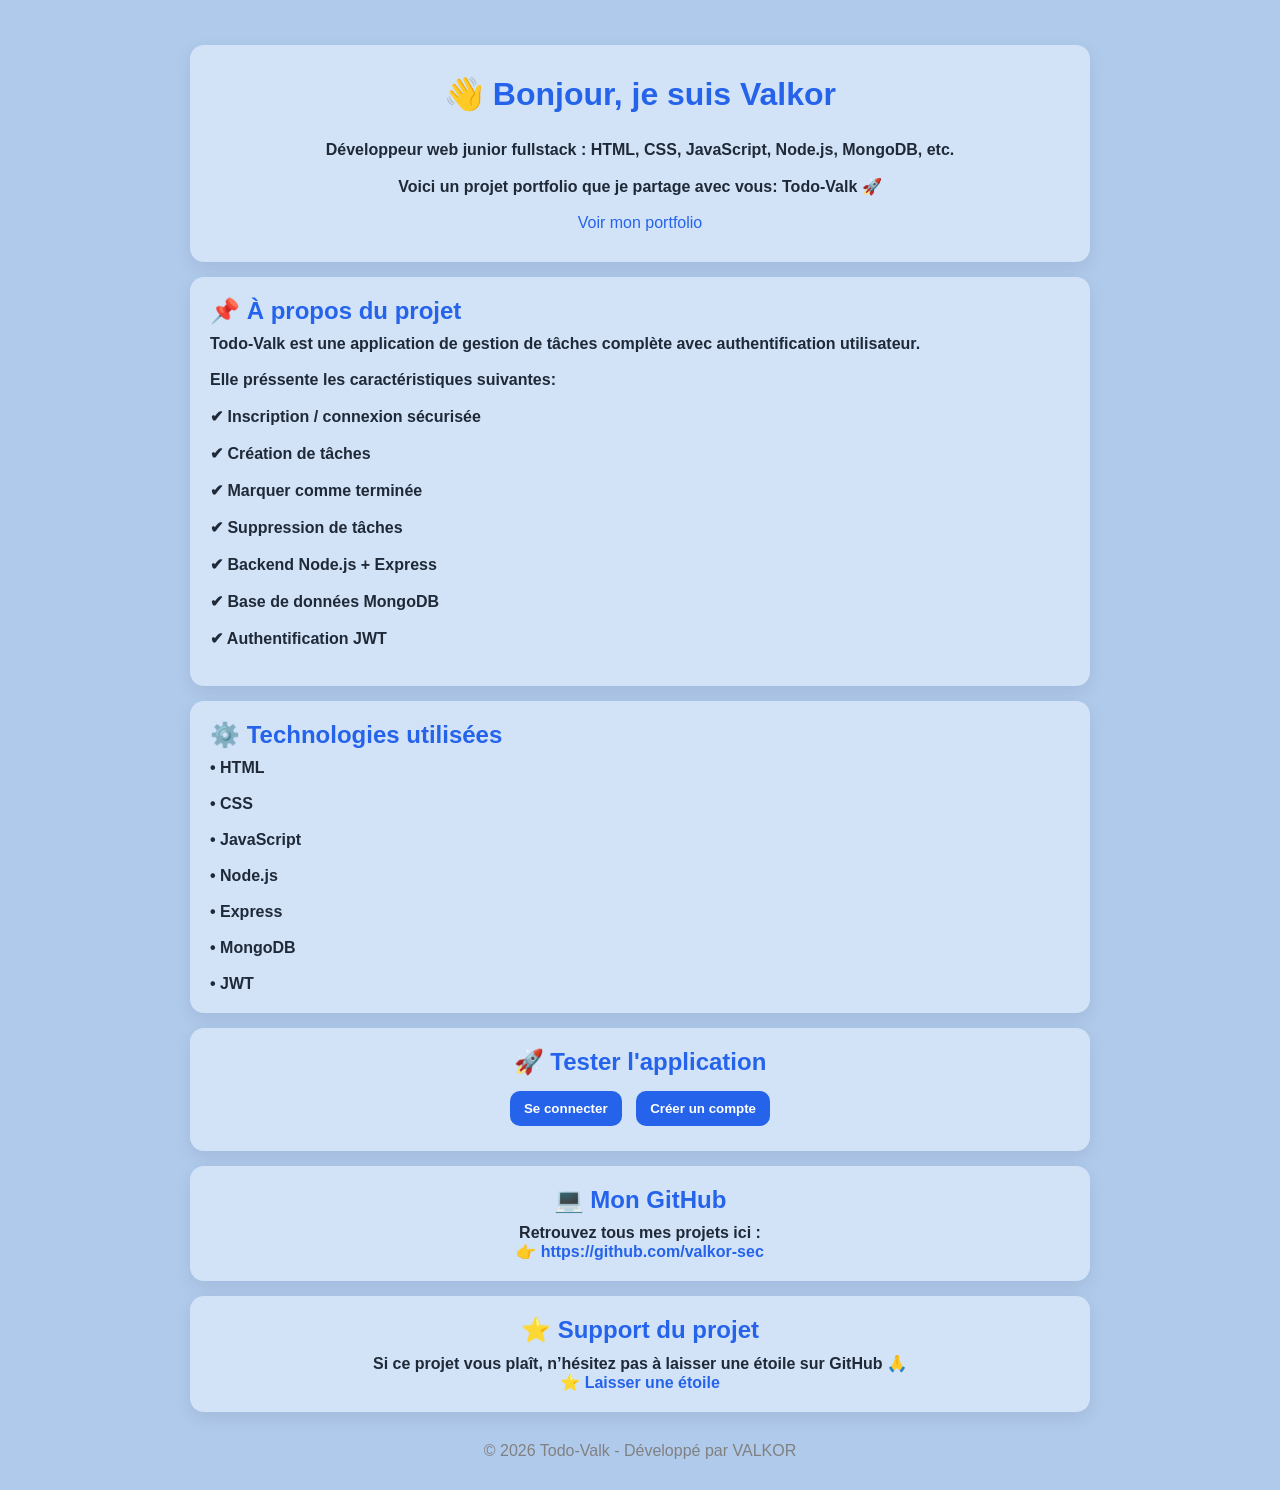
<file: index.html>
<!DOCTYPE html>
<html lang="fr">
<head>
    <meta charset="UTF-8">
    <meta name="viewport" content="width=device-width, initial-scale=1.0">
    <title>Todo-Valk | Portfolio Project</title>
    <link rel="stylesheet" href="style.css">
</head>

<body>

<div class="container">

    <!-- HERO / PRESENTATION -->
    <div class="card" style="text-align:center; padding:30px;">
        <h1> <strong>👋 Bonjour, je suis Valkor</strong></h1> <br>

        <p> <strong>
            Développeur web junior fullstack :
            HTML, CSS, JavaScript, Node.js, MongoDB, etc.</strong>
        </p>
        <br>

        <p> <strong>
            Voici un projet portfolio que je partage avec vous: <b>Todo-Valk 🚀</b> </strong> 
            <br> <br>
            <a href="https://pfvalkor.netlify.app">Voir mon portfolio</a>
        </p>
    </div>

    <!-- PROJET -->
    <div class="card">

        <h2>
            <strong>
                📌 À propos du projet
            </strong>    
            </h2>

        <p> 
            <strong>
            Todo-Valk est une application de gestion de tâches complète avec authentification utilisateur. <br> <br>
            Elle préssente les caractéristiques suivantes: <br> <br> 
            </strong>
        </p> 
        <p>
            <strong>

            ✔ Inscription / connexion sécurisée <br> <br>
            ✔ Création de tâches <br> <br>
            ✔ Marquer comme terminée <br> <br>
            ✔ Suppression de tâches <br> <br>
            ✔ Backend Node.js + Express <br> <br>
            ✔ Base de données MongoDB <br> <br>
            ✔ Authentification JWT <br> <br>
             </strong>
        </p>

    </div>

    <!-- TECH -->
    <div class="card">

        <h2><strong>⚙️ Technologies utilisées</strong></h2>

        <p>
           <strong> • HTML 
            <br><br>• CSS 
            <br><br>• JavaScript 
            <br><br>• Node.js 
            <br><br>• Express 
            <br><br>• MongoDB 
            <br><br>• JWT </strong>
        </p>

    </div>

    <!-- APP CTA -->
    <div class="card" style="text-align:center;">

        <h2><strong>🚀 Tester l'application </strong></h2>

        <button onclick="location.href='login.html'">
            Se connecter
        </button>

        <button onclick="location.href='register.html'">
            Créer un compte
        </button>

    </div>

    <!-- GITHUB -->
    <div class="card" style="text-align:center;">

        <h2><strong>💻 Mon GitHub </strong></h2>

        <p><strong>Retrouvez tous mes projets ici : </strong></p>

        <a href="https://github.com/valkor-sec" target="_blank">
            <strong>👉 https://github.com/valkor-sec </strong>
        </a>

    </div>

    <!-- STAR SUPPORT -->
    <div class="card" style="text-align:center;">

        <h2><strong>⭐ Support du projet </strong></h2>

        <p>
           <strong> Si ce projet vous plaît, n’hésitez pas à laisser une étoile sur GitHub 🙏</strong>
        </p>

        <a href="https://github.com/TON-USERNAME/Todo-Valk" target="_blank">
           <strong> ⭐ Laisser une étoile </strong>
        </a>

    </div>
    <!-- FOOTER -->
    <div style="text-align:center; margin-top:30px; color:gray;">

        <p>© 2026 Todo-Valk - Développé par VALKOR</p>

    </div>

</div>

</body>
</html>
</file>
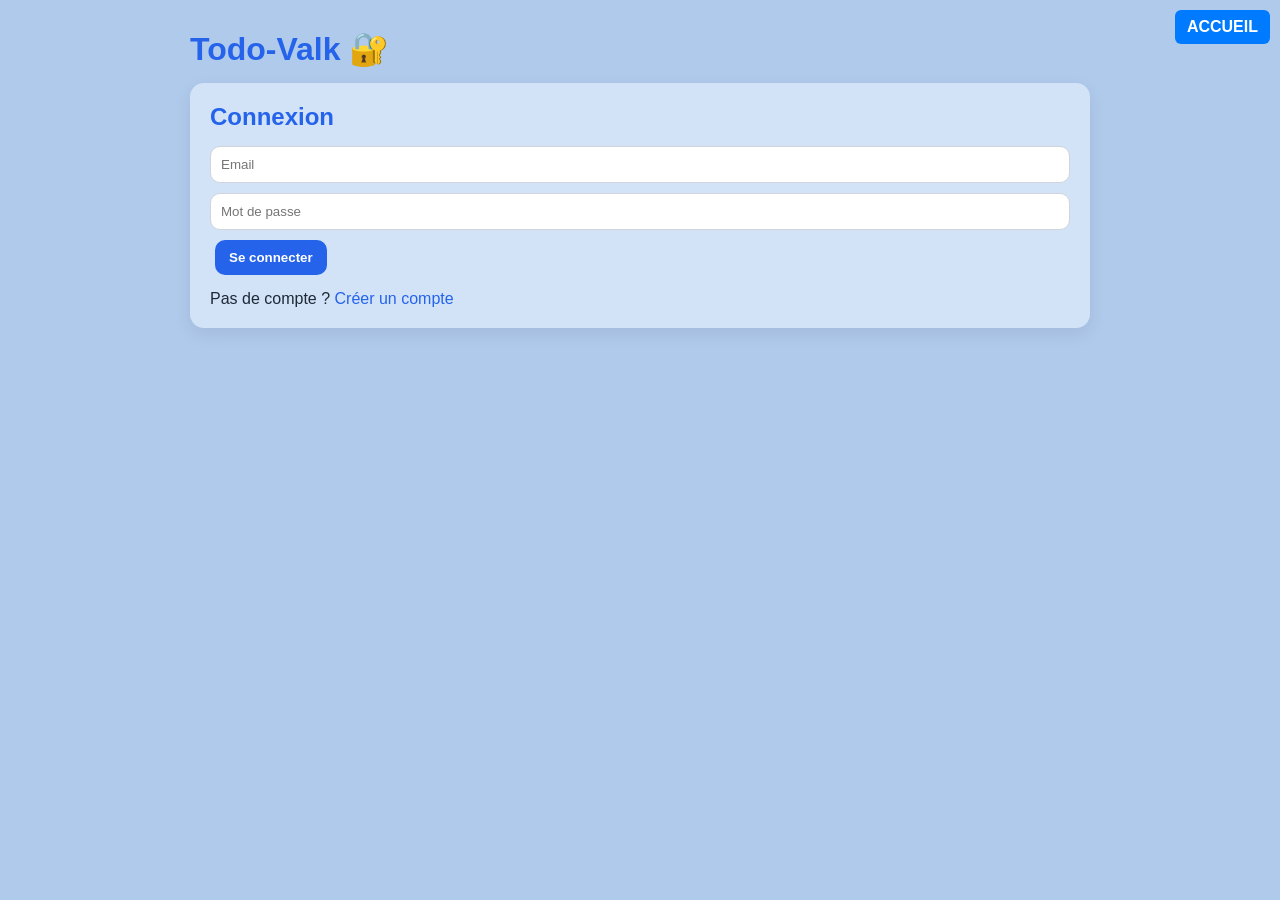
<file: account.html>
<!DOCTYPE html>
<html>
<head>
    <meta name="viewport" content="width=device-width, initial-scale=1.0">
    <title>Todo-Valk - Compte</title>
    <link rel="stylesheet" href="style.css">
</head>
<body>

<div class="navbar">
    <div><b>Compte utilisateur</b></div>
    <div>
        <a href="dashboard.html">Retour</a>
    </div>
</div>

<div class="container">

    <div class="card">

        <h2>Mon compte 👤</h2>

        <input type="password" id="newPassword" placeholder="Nouveau mot de passe">
        <button onclick="changePassword()">Changer mot de passe</button>

        <hr style="margin:20px 0;">

        <button style="background:red;" onclick="logout()">Se déconnecter</button>

    </div>

</div>

<script>

const token = localStorage.getItem("token");

// sécurité : si pas connecté
if (!token) {
    window.location.href = "login.html";
}

// CHANGER MOT DE PASSE
async function changePassword() {
    try {
        const newPassword = document.getElementById("newPassword").value;

        if (!newPassword) {
            alert("Mot de passe vide");
            return;
        }

        const res = await fetch("https://todo-valk-api.onrender.com/api/auth/change-password", {
            method: "PUT",
            headers: {
                "Content-Type": "application/json",
                "Authorization": "Bearer " + token
            },
            body: JSON.stringify({ password: newPassword })
        });

        const data = await res.json();

        console.log("PASSWORD CHANGE:", data);

        alert(data.message || "Mot de passe changé");

        document.getElementById("newPassword").value = "";

    } catch (err) {
        console.log("ERROR:", err);
        alert("Erreur serveur");
    }
}

// LOGOUT
function logout() {
    localStorage.removeItem("token");
    window.location.href = "login.html";
}

</script>

</body>
</html>
</file>
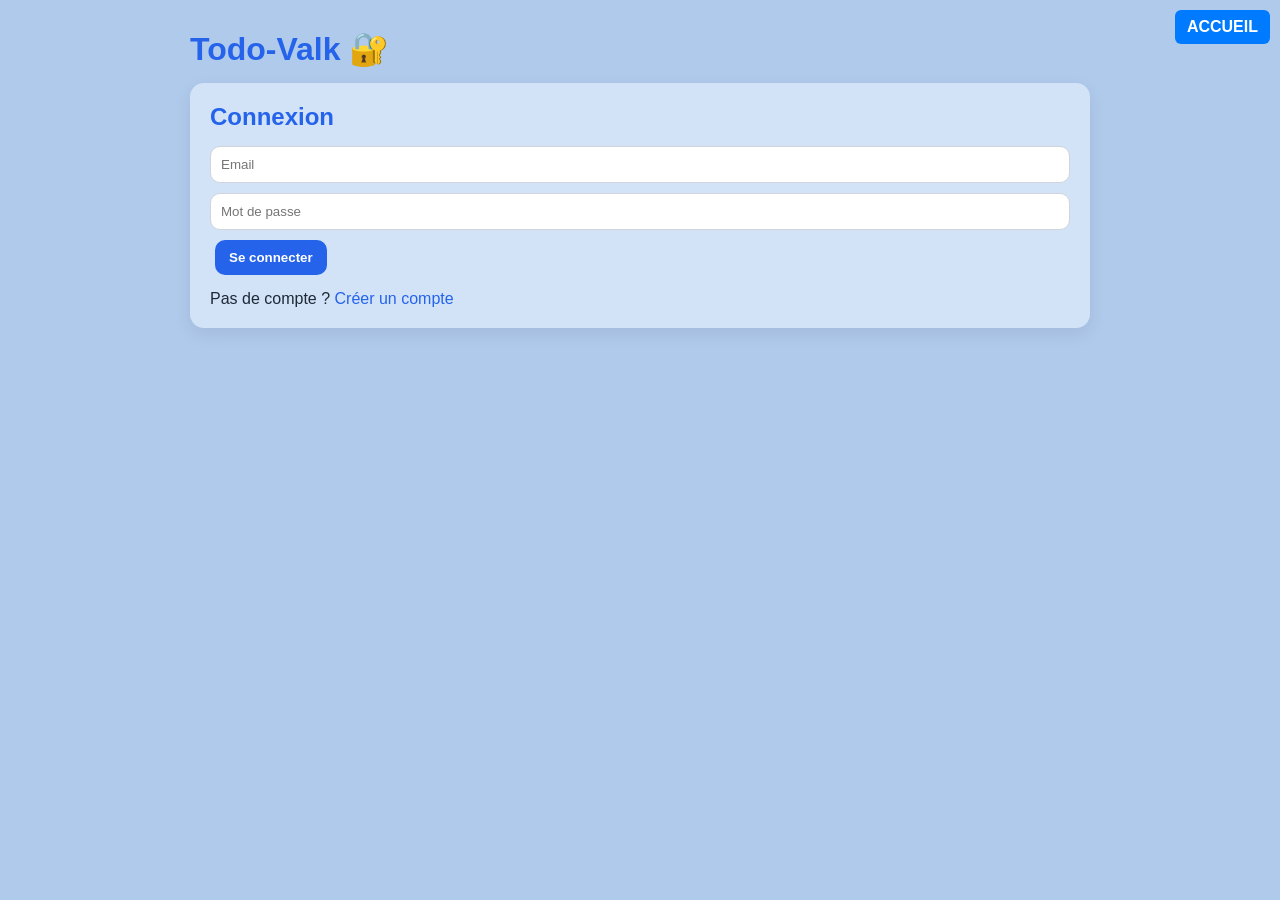
<file: dashboard.html>
<!DOCTYPE html>
<html>
<head>
    <meta name="viewport" content="width=device-width, initial-scale=1.0">
    <title>Todo-Valk - Dashboard</title>
    <link rel="stylesheet" href="style.css">
</head>
<body>

<div class="navbar">
    <div><b>Todo-Valk</b></div>
    <div>
        <a href="account.html">Compte</a>
        <a href="login.html" onclick="logout()">Déconnexion</a>
    </div>
</div>

<div class="container">

    <h2>Mes tâches 📋</h2>

    <div class="card">

        <input type="text" id="taskInput" placeholder="Nouvelle tâche...">
        <button onclick="addTask()">Ajouter</button>

        <div id="taskList"></div>

    </div>

</div>

<script>

const token = localStorage.getItem("token");

// si pas connecté
if (!token) {
    window.location.href = "login.html";
}

// CHARGER TÂCHES
async function loadTasks() {
    try {
        const res = await fetch("https://todo-valk-api.onrender.com/api/tasks", {
            headers: {
                "Authorization": "Bearer " + token
            }
        });

        const tasks = await res.json();

        const container = document.getElementById("taskList");
        container.innerHTML = "";

        tasks.forEach(task => {
            container.innerHTML += `
                <div class="task">

                    <div>
                        <span style="text-decoration:${task.completed ? 'line-through' : 'none'}">
                            ${task.text}
                        </span>

                        <small style="display:block; color:gray;">
                            📅 Créé le : ${new Date(task.createdAt).toLocaleString()}
                        </small>

                        ${task.completedAt ? `
                            <small style="display:block; color:green;">
                                ✅ Terminé le : ${new Date(task.completedAt).toLocaleString()}
                            </small>
                        ` : ""}
                    </div>

                    <div>
                        <input type="checkbox" ${task.completed ? "checked" : ""} 
                        onchange="toggleTask('${task._id}')">

                        <button onclick="deleteTask('${task._id}')">❌</button>
                    </div>

                </div>
            `;
        });

    } catch (err) {
        console.log("LOAD ERROR:", err);
    }
}


// AJOUTER TÂCHE
async function addTask() {
    const text = document.getElementById("taskInput").value;

    if (!text) return;

    await fetch("https://todo-valk-api.onrender.com/api/tasks", {
        method: "POST",
        headers: {
            "Content-Type": "application/json",
            "Authorization": "Bearer " + token
        },
        body: JSON.stringify({ text })
    });

    document.getElementById("taskInput").value = "";

    loadTasks();
}


// TOGGLE DONE
async function toggleTask(id) {
    await fetch(`https://todo-valk-api.onrender.com/api/tasks/${id}`, {
        method: "PUT",
        headers: {
            "Authorization": "Bearer " + token
        }
    });

    loadTasks();
}


// DELETE TASK
async function deleteTask(id) {
    await fetch(`https://todo-valk-api.onrender.com/api/tasks/${id}`, {
        method: "DELETE",
        headers: {
            "Authorization": "Bearer " + token
        }
    });

    loadTasks();
}


// LOGOUT
function logout() {
    localStorage.removeItem("token");
}

loadTasks();

</script>

</body>
</html>
</file>
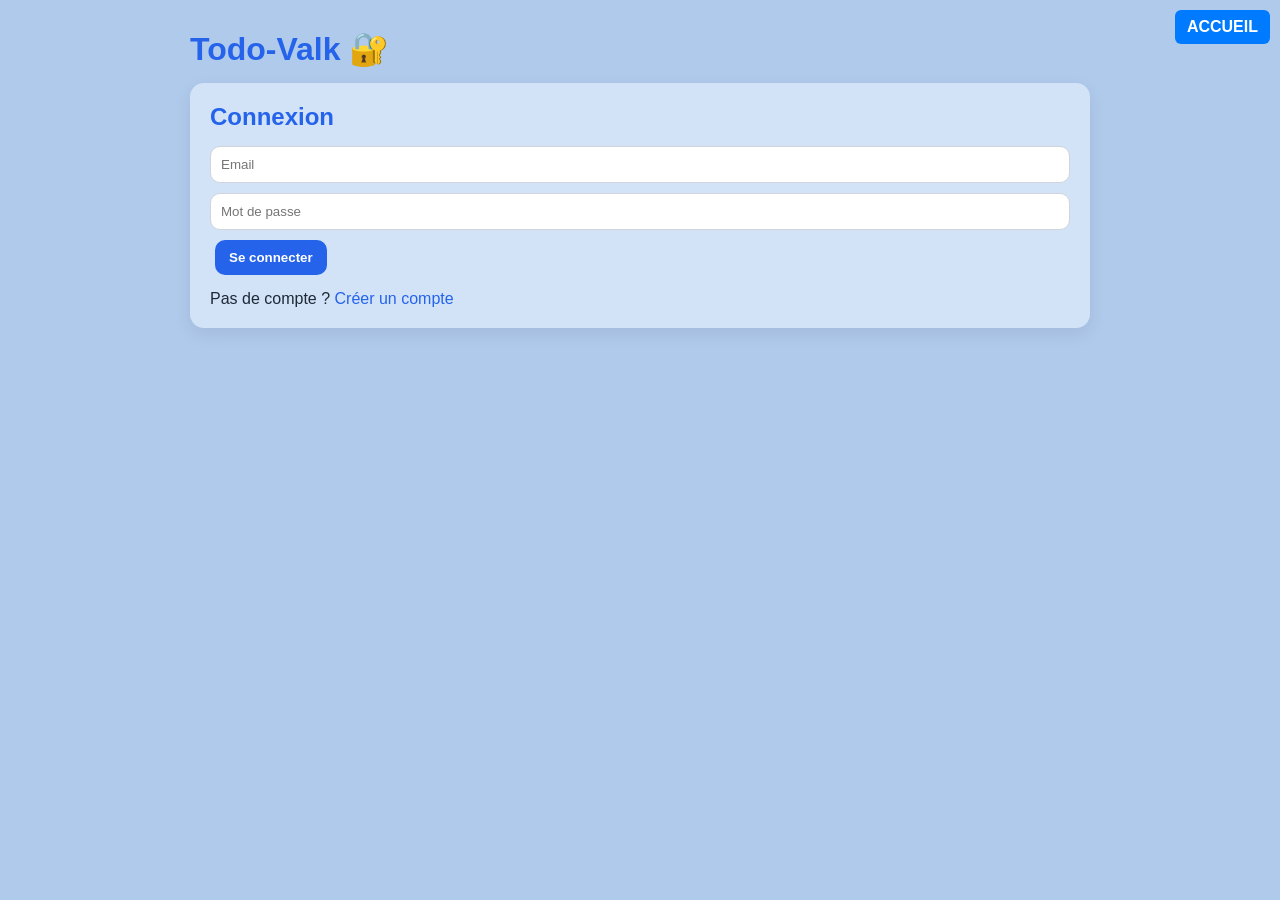
<file: login.html>
<!DOCTYPE html>
<html>
<head>
    <meta name="viewport" content="width=device-width, initial-scale=1.0">
    <title>Todo-Valk - Login</title>
    <link rel="stylesheet" href="style.css">
</head>
<body>
      <a href="index.html" class="accueil"><strong>ACCUEIL</strong></a>
<div class="container">

    <h1>Todo-Valk 🔐</h1>

    <div class="card">
        <h2>Connexion</h2>

        <input type="email" id="email" placeholder="Email">
        <input type="password" id="password" placeholder="Mot de passe">

        <button onclick="login()">Se connecter</button>

        <p style="margin-top:10px;">
            Pas de compte ? <a href="register.html">Créer un compte</a>
        </p>
    </div>

</div>

<script>
    console.log("JS CHARGÉ");

    async function login() {
        try {
            const email = document.getElementById("email").value;
            const password = document.getElementById("password").value;

            const res = await fetch("https://todo-valk-api.onrender.com/api/auth/login", {
                method: "POST",
                headers: {
                    "Content-Type": "application/json"
                },
                body: JSON.stringify({ email, password })
            });

            const data = await res.json();

            console.log("LOGIN RESPONSE:", data);

            if (data.token) {
                localStorage.setItem("token", data.token);
                alert("Connexion réussie 🔥");
                window.location.href = "dashboard.html";
            } else {
                alert(data.message || "Erreur login");
            }

        } catch (err) {
            console.log("ERROR LOGIN:", err);
            alert("Erreur serveur ou backend non connecté");
        }
    }
</script>

</body>
</html>
</file>
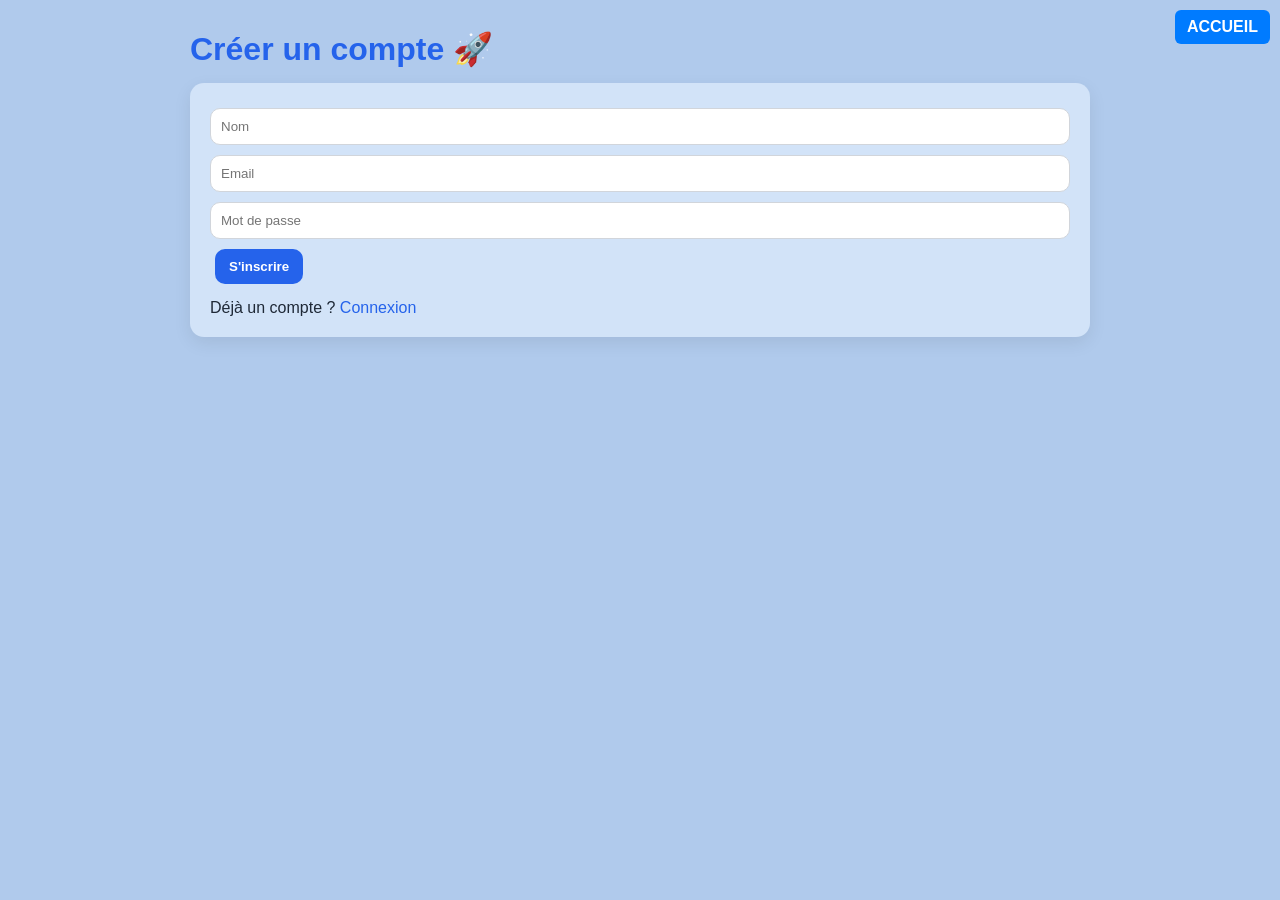
<file: register.html>
<!DOCTYPE html>
<html>
<head>
    <meta name="viewport" content="width=device-width, initial-scale=1.0">
    <title>Todo-Valk - Register</title>
    <link rel="stylesheet" href="style.css">
</head>
<body>
        <a href="index.html" class="accueil"><strong>ACCUEIL</strong></a>
<div class="container">

    <h1>Créer un compte 🚀</h1>

    <div class="card">

        <input type="text" id="name" placeholder="Nom">
        <input type="email" id="email" placeholder="Email">
        <input type="password" id="password" placeholder="Mot de passe">

        <button onclick="register()">S'inscrire</button>

        <p style="margin-top:10px;">
            Déjà un compte ? <a href="login.html">Connexion</a>
        </p>

    </div>

</div>

<script>

async function register() {
    try {
        const name = document.getElementById("name").value;
        const email = document.getElementById("email").value;
        const password = document.getElementById("password").value;

        const res = await fetch("https://todo-valk-api.onrender.com/api/auth/register", {
            method: "POST",
            headers: {
                "Content-Type": "application/json"
            },
            body: JSON.stringify({ name, email, password })
        });

        const data = await res.json();

        console.log("REGISTER RESPONSE:", data);

        if (data.message === "Compte créé avec succès") {
            alert("Compte créé 🔥 connecte-toi maintenant");
            window.location.href = "login.html";
        } else {
            alert(data.message || "Erreur register");
        }

    } catch (err) {
        console.log("REGISTER ERROR:", err);
        alert("Erreur serveur");
    }
}

</script>

</body>
</html>
</file>
<file: style.css>
* {
    margin: 0;
    padding: 0;
    box-sizing: border-box;
    font-family: Arial, sans-serif;
}

/* éviter les débordements horizontaux */
html, body {
    width: 100%;
    overflow-x: hidden;
}

.accueil {
    position: absolute;
    top: 10px;
    right: 10px;
    text-decoration: none;
    background-color: #007bff;
    color: white;
    padding: 8px 12px;
    border-radius: 6px;
}

body {
    background: #b0caec;
    color: #1f2937;
}

/* CONTAINER */
.container {
    width: 90%;
    max-width: 900px;
    margin: auto;
    padding: 30px 0;
}

/* CARD */
.card {
    background: #d2e3f8;
    padding: 20px;
    margin: 15px 0;
    border-radius: 14px;
    box-shadow: 0 6px 18px rgba(0,0,0,0.08);
    transition: all 0.25s ease;
    width: 100%;
}

.card:hover {
    transform: translateY(-2px);
    box-shadow: 0 10px 25px rgba(0,0,0,0.12);
}

/* TITRES */
h1, h2 {
    color: #2563eb;
    margin-bottom: 10px;
}

/* BUTTONS */
button {
    background: #2563eb;
    color: white;
    border: none;
    padding: 10px 14px;
    margin: 5px;
    border-radius: 10px;
    cursor: pointer;
    font-weight: bold;
    transition: all 0.25s ease;
}

button:hover {
    background: #1d4ed8;
    transform: scale(1.03);
}

/* INPUTS */
input {
    width: 100%;
    padding: 10px;
    margin: 5px 0;
    border-radius: 10px;
    border: 1px solid #d1d5db;
    outline: none;
    transition: all 0.2s ease;
    background: #fff;
}

input:focus {
    border-color: #2563eb;
    box-shadow: 0 0 0 3px rgba(37, 99, 235, 0.2);
}

/* NAVBAR */
.navbar {
    display: flex;
    justify-content: space-between;
    padding: 15px 30px;
    background: #ffffff;
    box-shadow: 0 2px 10px rgba(0,0,0,0.08);
    position: sticky;
    top: 0;
    flex-wrap: wrap;
    gap: 10px;
}

/* LINKS */
a {
    color: #2563eb;
    text-decoration: none;
}

a:hover {
    text-decoration: underline;
}

/* TASK ITEM */
.task {
    display: flex;
    justify-content: space-between;
    background: #f9fafb;
    padding: 10px;
    margin: 5px 0;
    border-radius: 10px;
    border: 1px solid #e5e7eb;
    gap: 10px;
    flex-wrap: wrap;
}

/* RESPONSIVE */
@media (max-width: 600px) {

    .container {
        width: 100%;
        padding: 20px 15px;
    }

    button {
        width: 100%;
        margin-top: 10px;
    }

    .task {
        flex-direction: column;
        align-items: flex-start;
    }

    .accueil {
        top: 10px;
        right: 10px;
        padding: 8px 10px;
    }
}
</file>
